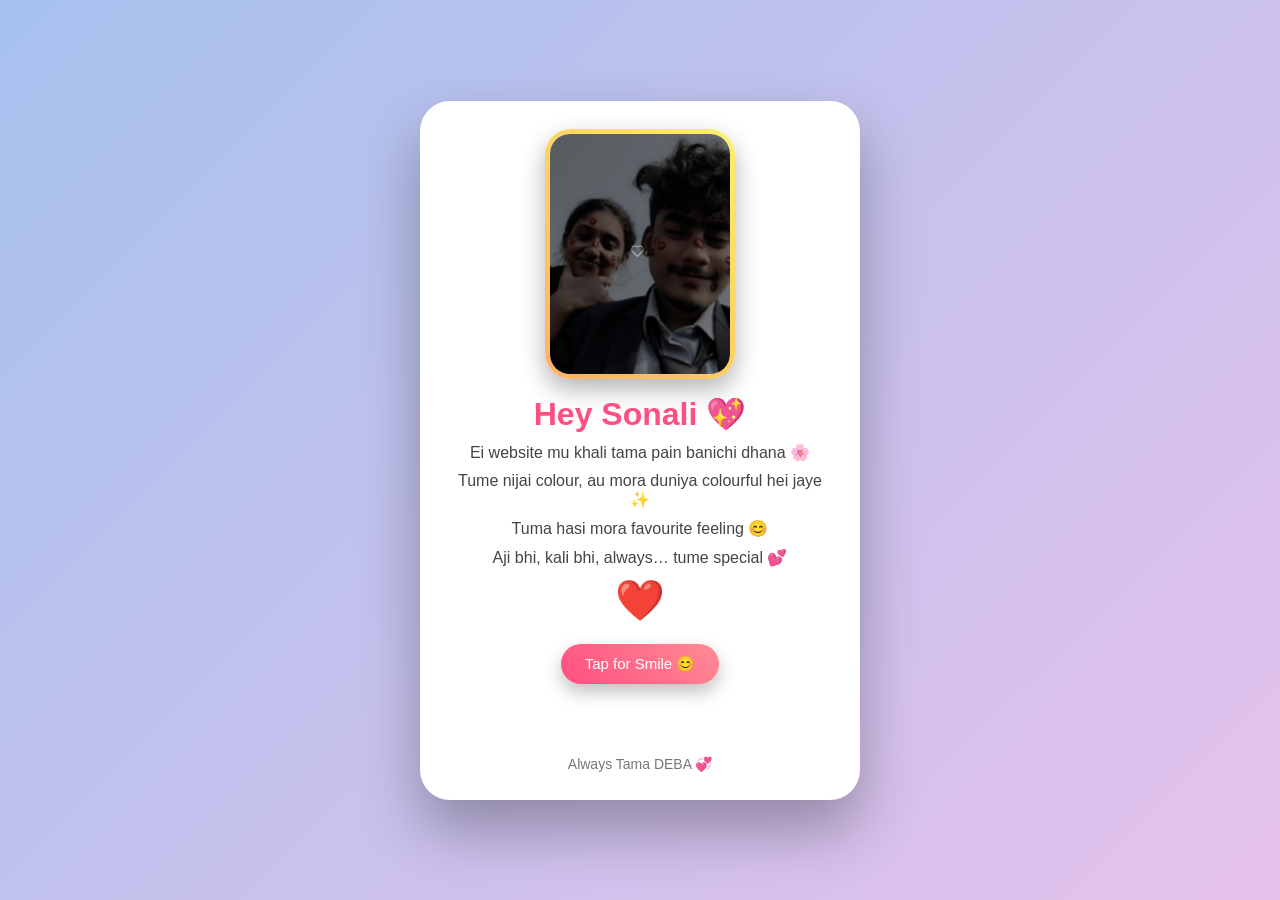
<file: index.html>
<!DOCTYPE html>
<html lang="en">
<head>
<meta charset="UTF-8">
<meta name="viewport" content="width=device-width, initial-scale=1.0">
<title>For Sonali 💖</title>

<link rel="stylesheet" href="style.css">
</head>

<body>

<canvas id="fireworks"></canvas>

<!-- MUSIC -->
<audio id="music" loop>
  <source src="m.m4a" type="audio/mpeg">
</audio>

<div class="card">

  <div class="photo-outer">
    <div class="photo-inner">
      <img src="photo.jpg" alt="Special">
    </div>
  </div>

  <h1>Hey Sonali 💖</h1>

  <div class="line">Ei website mu khali tama pain banichi dhana 🌸</div>
  <div class="line">Tume nijai colour, au mora duniya colourful hei jaye ✨</div>
  <div class="line">Tuma hasi mora favourite feeling 😊</div>
  <div class="line">Aji bhi, kali bhi, always… tume special 💕</div>

  <div class="big-heart">❤️</div>

  <button onclick="newCompliment()">Tap for Smile 😊</button>

  <div id="compliment"></div>

  <div class="end">Always Tama DEBA 💞</div>
</div>

<script src="script.js"></script>
</body>
</html>
</file>
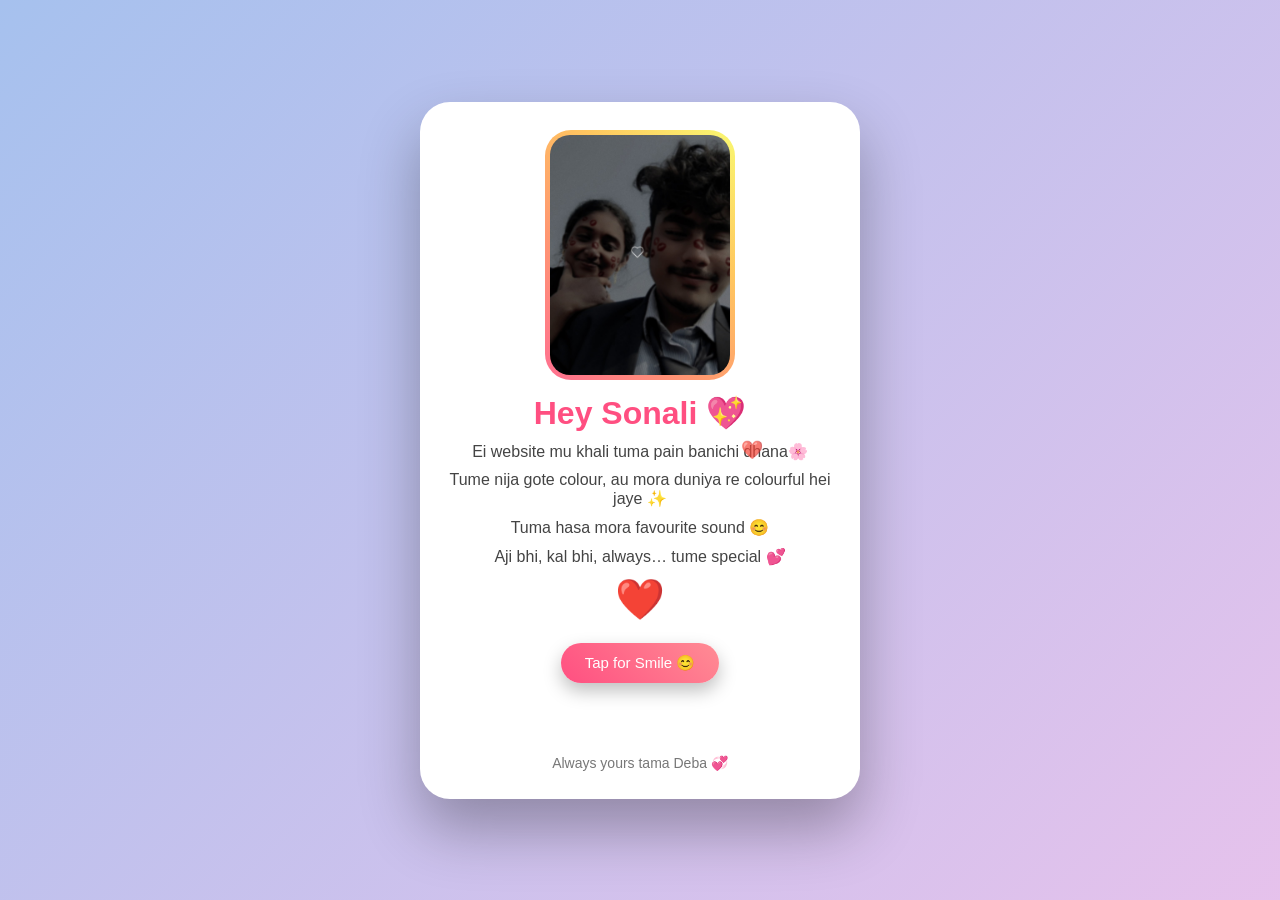
<file: sonali.html>
<!DOCTYPE html>
<html lang="en">
<head>
<meta charset="UTF-8">
<meta name="viewport" content="width=device-width, initial-scale=1.0">
<title>For Sonali 💖</title>

<style>
/* RESET */
*{
  margin:0;
  padding:0;
  box-sizing:border-box;
  font-family:'Segoe UI',sans-serif;
}

/* BACKGROUND */
body{
  height:100vh;
  background:linear-gradient(-45deg,#ff9a9e,#fad0c4,#fbc2eb,#a6c1ee);
  background-size:400% 400%;
  animation:bgMove 12s ease infinite;
  display:flex;
  justify-content:center;
  align-items:center;
  overflow:hidden;
}

@keyframes bgMove{
  0%{background-position:0% 50%}
  50%{background-position:100% 50%}
  100%{background-position:0% 50%}
}

/* FLOATING HEARTS */
.heart-float{
  position:absolute;
  font-size:18px;
  animation:float 6s linear infinite;
  opacity:0.7;
}

@keyframes float{
  from{transform:translateY(100vh) scale(0.5)}
  to{transform:translateY(-10vh) scale(1.2)}
}

/* CARD */
.card{
  background:white;
  width:94%;
  max-width:440px;
  padding:28px;
  border-radius:30px;
  text-align:center;
  box-shadow:0 30px 60px rgba(0,0,0,0.3);
  animation:zoomIn 1.3s ease;
  position:relative;
}

@keyframes zoomIn{
  from{opacity:0; transform:scale(0.7)}
  to{opacity:1; transform:scale(1)}
}

/* PHOTO */
.photo{
  width:190px;
  height:250px;
  margin:0 auto 14px;
  border-radius:26px;
  padding:5px;
  background:linear-gradient(45deg,#ff6f91,#ff9671,#ffc75f,#f9f871);
  animation:borderGlow 3s linear infinite;
}

@keyframes borderGlow{
  0%{filter:hue-rotate(0deg)}
  100%{filter:hue-rotate(360deg)}
}

.photo img{
  width:100%;
  height:100%;
  object-fit:cover;
  border-radius:20px;
}

/* TEXT */
h1{
  color:#ff4f81;
  margin-bottom:8px;
}

.line{
  font-size:16px;
  color:#444;
  margin:10px 0;
  opacity:0;
  animation:fadeUp 1s forwards;
}

.line:nth-child(3){animation-delay:1s}
.line:nth-child(4){animation-delay:2s}
.line:nth-child(5){animation-delay:3s}
.line:nth-child(6){animation-delay:4s}

@keyframes fadeUp{
  from{opacity:0; transform:translateY(10px)}
  to{opacity:1; transform:translateY(0)}
}

/* HEART */
.big-heart{
  font-size:40px;
  animation:pulse 1s infinite;
  margin:8px 0;
}

@keyframes pulse{
  0%,100%{transform:scale(1)}
  50%{transform:scale(1.4)}
}

/* BUTTON */
button{
  margin-top:12px;
  padding:11px 24px;
  border:none;
  border-radius:30px;
  background:linear-gradient(45deg,#ff4f81,#ff8c94);
  color:white;
  font-size:15px;
  cursor:pointer;
  box-shadow:0 8px 18px rgba(0,0,0,0.25);
  transition:0.3s;
}

button:hover{
  transform:scale(1.05);
}

/* COMPLIMENT */
#compliment{
  margin-top:14px;
  font-size:15px;
  color:#333;
  min-height:40px;
}

/* END */
.end{
  margin-top:18px;
  font-size:14px;
  color:#777;
}
</style>
</head>

<body>

<!-- AUTO MUSIC (BEST POSSIBLE) -->
<audio id="music" loop>
  <source src="m.m4a" type="audio/mpeg">
</audio>

<div class="card">
  <div class="photo">
    <img src="photo.jpg.jpg">
  </div>

  <h1>Hey Sonali 💖</h1>

  <div class="line">Ei website mu khali tuma pain banichi dhana🌸</div>
  <div class="line">Tume nija gote colour, au mora duniya re colourful hei jaye ✨</div>
  <div class="line">Tuma hasa mora favourite sound 😊</div>
  <div class="line">Aji bhi, kal bhi, always… tume special 💕</div>

  <div class="big-heart">❤️</div>

  <button onclick="newCompliment()">Tap for Smile 😊</button>

  <div id="compliment"></div>

  <div class="end">Always yours tama Deba 💞</div>
</div>

<script>
/* MUSIC START ON FIRST NATURAL TOUCH */
const music = document.getElementById("music");
window.onload = () => music.play().catch(()=>{});
document.addEventListener("click",()=>music.play(),{once:true});
document.addEventListener("touchstart",()=>music.play(),{once:true});

/* COMPLIMENTS */
const compliments = [
 "Tume bohut beautiful 💖",
 "Tuma smile re pura din bright hei jaye ☀️",
 "Mu lucky je tume mora life re achha ❤️",
 "Tume mora peace, mora happiness 🌸",
 "Ei duniya re tuma jaga alaga ✨",
 "Tuma hasi sabuthu best feeling 😊"
];

function newCompliment(){
  document.getElementById("compliment").innerText =
    compliments[Math.floor(Math.random()*compliments.length)];
}

/* FLOATING HEARTS */
setInterval(()=>{
  const h = document.createElement("div");
  h.className="heart-float";
  h.innerText="❤️";
  h.style.left=Math.random()*100+"vw";
  h.style.animationDuration=(4+Math.random()*4)+"s";
  document.body.appendChild(h);
  setTimeout(()=>h.remove(),8000);
},700);
</script>

</body>
</html>
</file>
<file: style.css>
*{
  margin:0;
  padding:0;
  box-sizing:border-box;
  font-family:'Segoe UI',sans-serif;
}

body{
  height:100vh;
  background:linear-gradient(-45deg,#ff9a9e,#fad0c4,#fbc2eb,#a6c1ee);
  background-size:400% 400%;
  animation:bgMove 12s ease infinite;
  display:flex;
  justify-content:center;
  align-items:center;
  overflow:hidden;
}

@keyframes bgMove{
  0%{background-position:0% 50%}
  50%{background-position:100% 50%}
  100%{background-position:0% 50%}
}

.card{
  background:white;
  width:94%;
  max-width:440px;
  padding:28px;
  border-radius:30px;
  text-align:center;
  box-shadow:0 30px 60px rgba(0,0,0,0.3);
  animation:zoomIn 1.2s ease;
}

@keyframes zoomIn{
  from{opacity:0; transform:scale(0.75)}
  to{opacity:1; transform:scale(1)}
}

.photo-outer{
  width:190px;
  height:250px;
  margin:0 auto 16px;
  padding:5px;
  border-radius:26px;
  background:linear-gradient(
    45deg,
    #ff6f91,
    #ff9671,
    #ffc75f,
    #f9f871,
    #845ec2
  );
  background-size:300% 300%;
  animation:borderMove 5s ease infinite;
  box-shadow:0 10px 25px rgba(0,0,0,0.3);
}

@keyframes borderMove{
  0%{background-position:0% 50%}
  50%{background-position:100% 50%}
  100%{background-position:0% 50%}
}

.photo-inner{
  width:100%;
  height:100%;
  background:white;
  border-radius:20px;
  overflow:hidden;
}

.photo-inner img{
  width:100%;
  height:100%;
  object-fit:cover;
}

h1{
  color:#ff4f81;
  margin-bottom:8px;
}

.line{
  font-size:16px;
  color:#444;
  margin:10px 0;
  opacity:0;
  animation:fadeUp 1s forwards;
}

.line:nth-child(3){animation-delay:1s}
.line:nth-child(4){animation-delay:2s}
.line:nth-child(5){animation-delay:3s}
.line:nth-child(6){animation-delay:4s}

@keyframes fadeUp{
  from{opacity:0; transform:translateY(10px)}
  to{opacity:1; transform:translateY(0)}
}

.big-heart{
  font-size:40px;
  animation:pulse 1s infinite;
  margin:8px 0;
}

@keyframes pulse{
  0%,100%{transform:scale(1)}
  50%{transform:scale(1.4)}
}

button{
  margin-top:12px;
  padding:11px 24px;
  border:none;
  border-radius:30px;
  background:linear-gradient(45deg,#ff4f81,#ff8c94);
  color:white;
  font-size:15px;
  cursor:pointer;
  box-shadow:0 8px 18px rgba(0,0,0,0.25);
  transition:0.3s;
}

button:hover{
  transform:scale(1.05);
}

#compliment{
  margin-top:14px;
  font-size:15px;
  color:#333;
  min-height:40px;
}

.end{
  margin-top:18px;
  font-size:14px;
  color:#777;
}

#fireworks{
  position:fixed;
  top:0;
  left:0;
  width:100%;
  height:100%;
  pointer-events:none;
  z-index:999;
}
</file>
